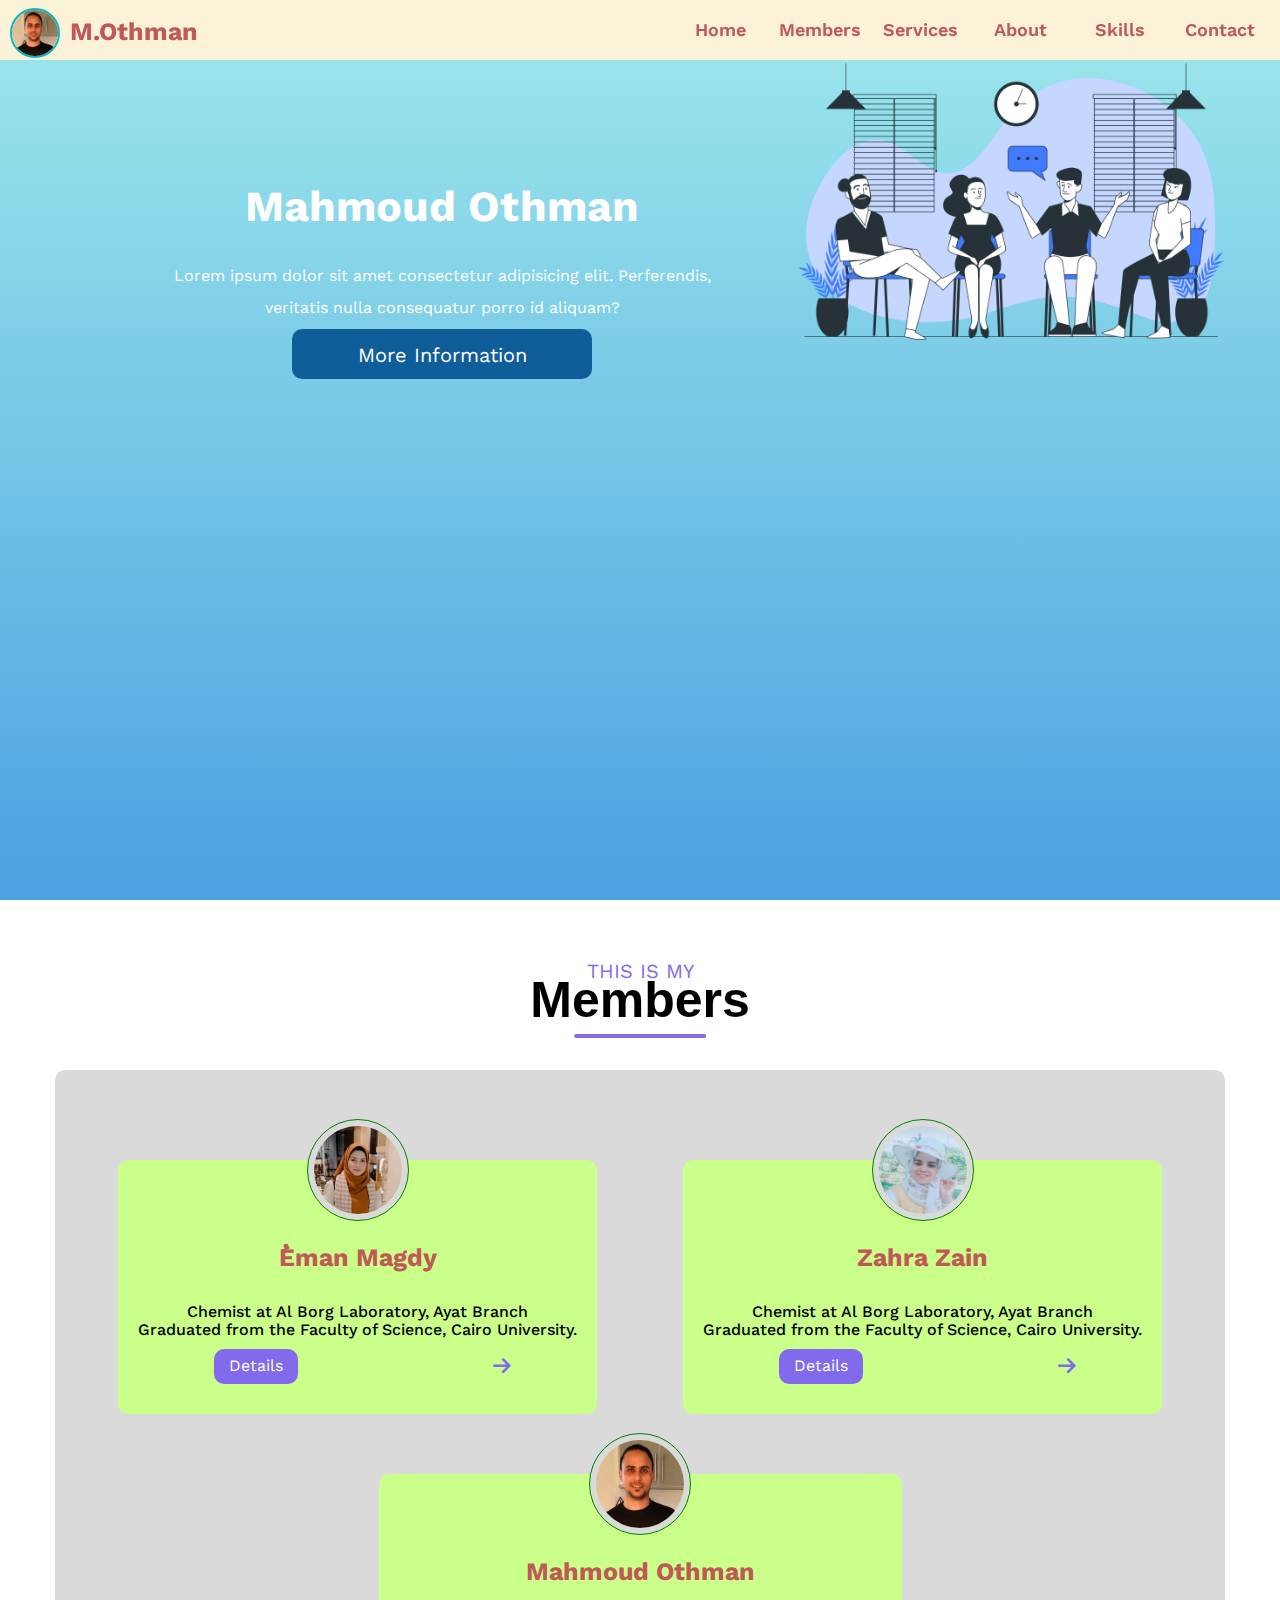
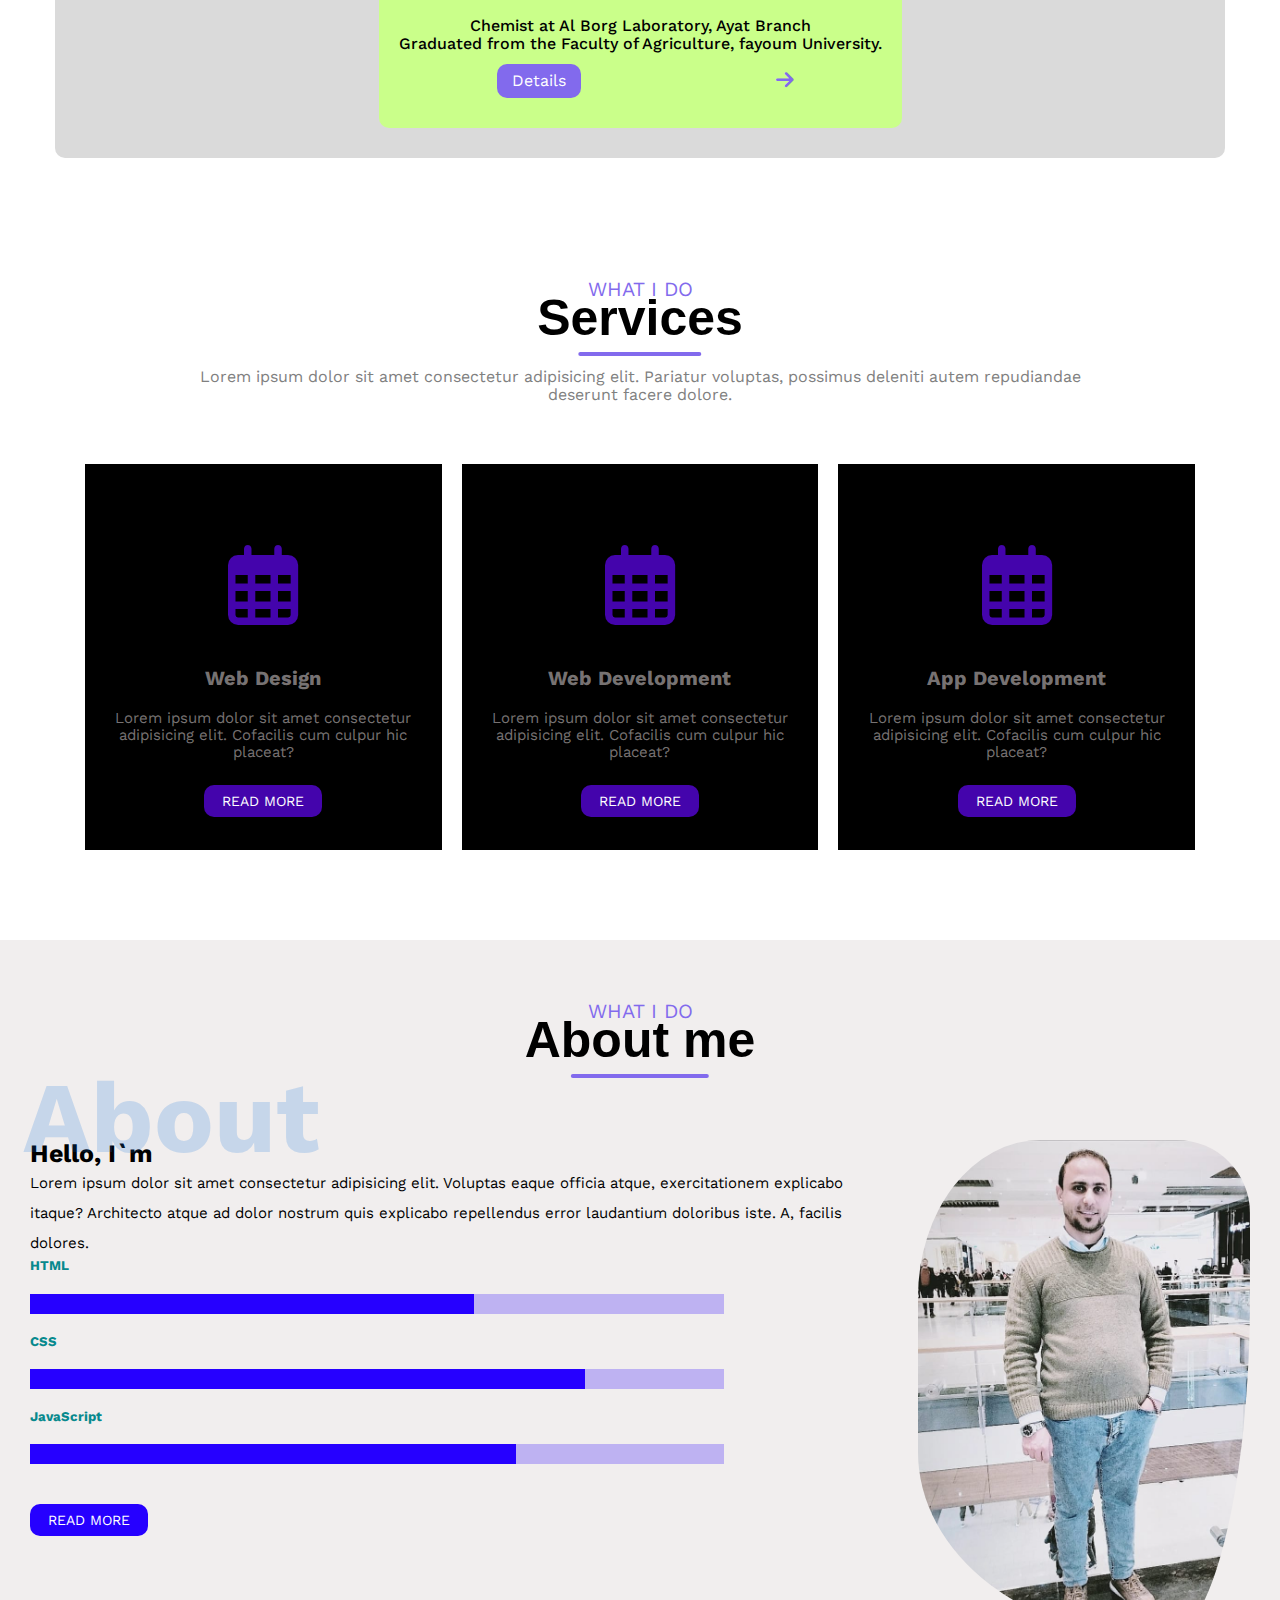
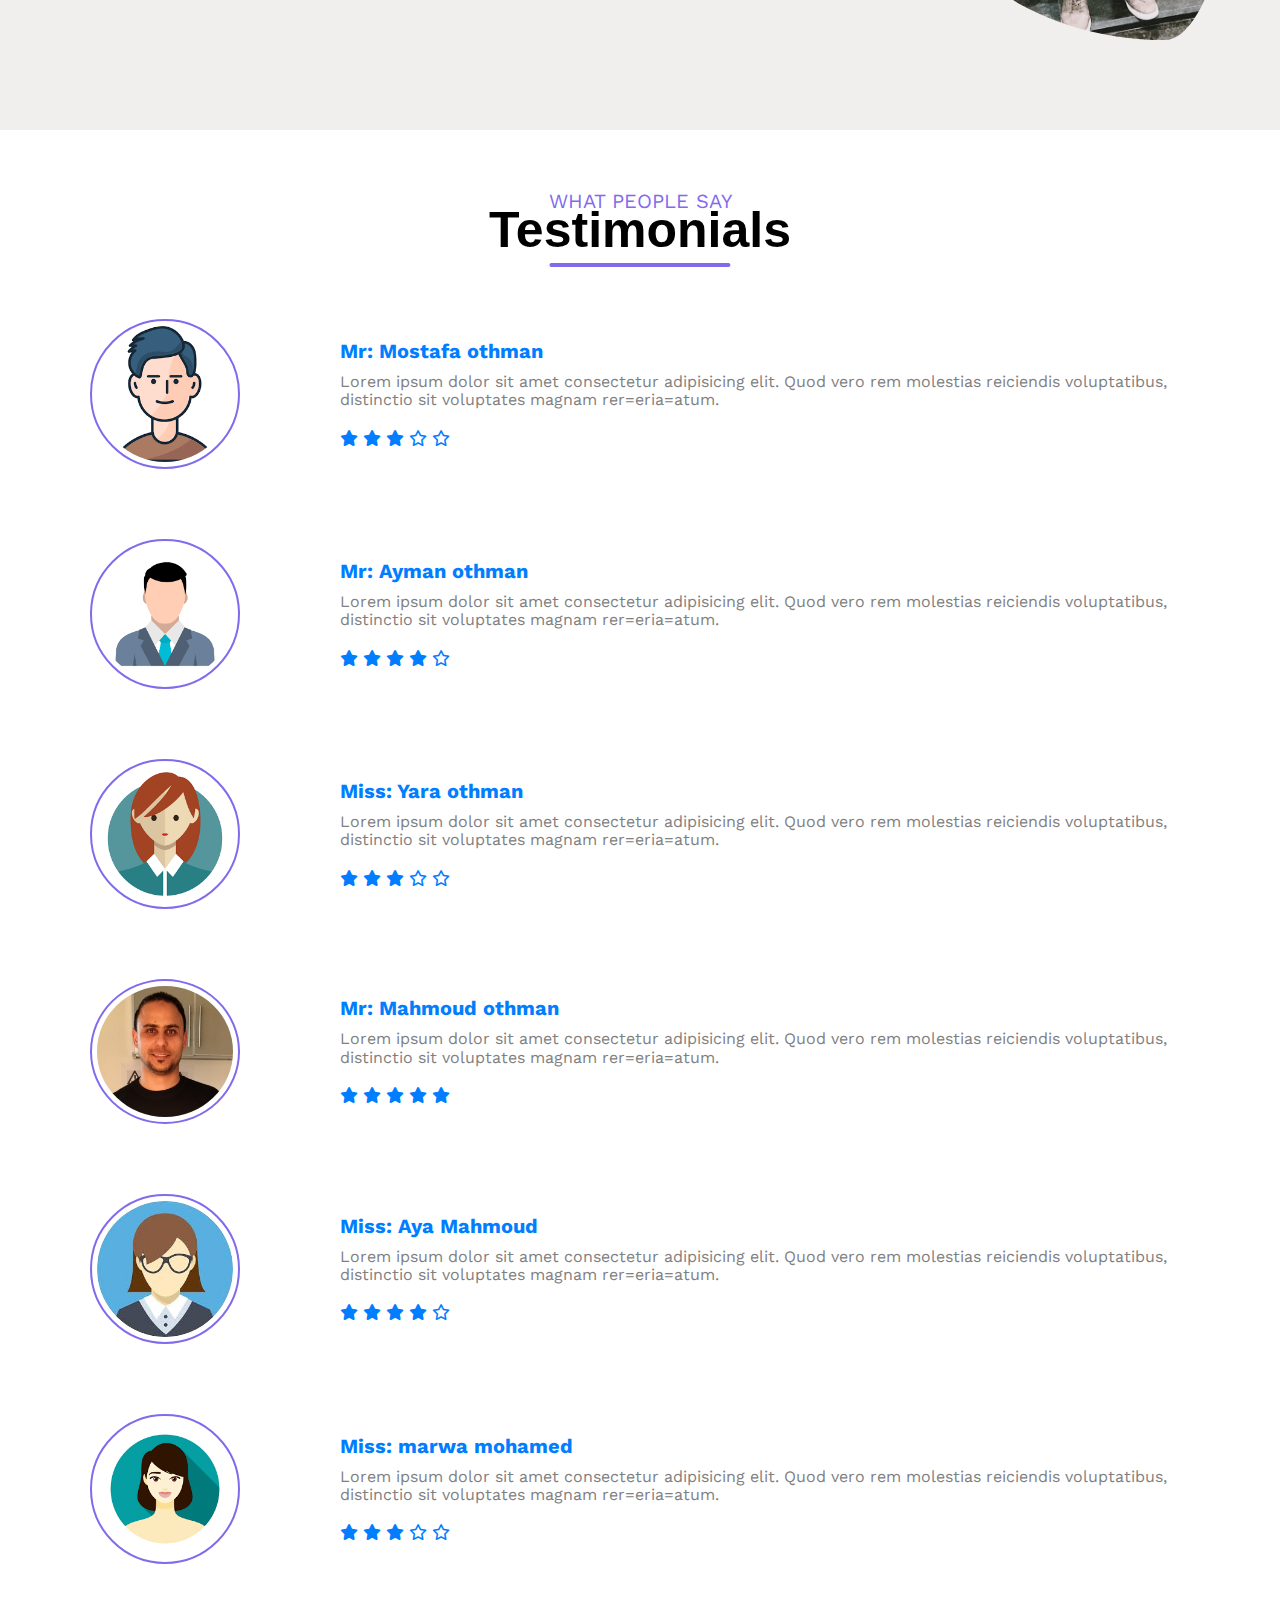
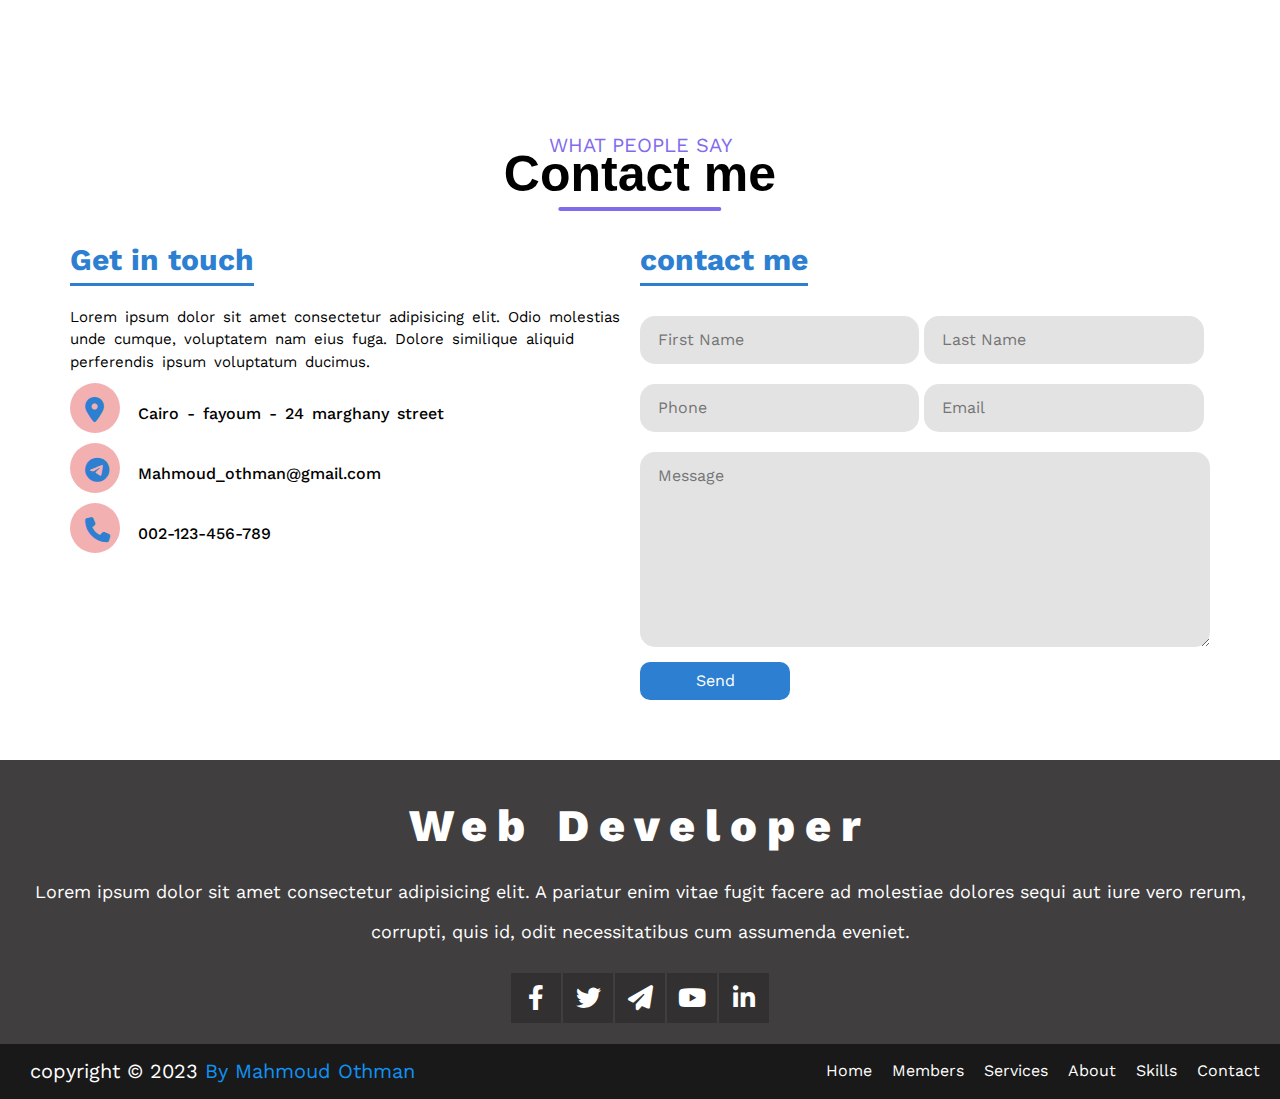
<file: index.html>
<!DOCTYPE html>
<html lang="en">
  <head>
    <meta charset="UTF-8">
    <meta http-equiv="X-UA-Compatible" content="IE=edge">
    <meta name="viewport" content="width=device-width, initial-scale=1.0">
    <!-- Added The Picture Before your page title - top website title-->
    <link rel="icon" href="image/photo.jpeg">
    <!-- Render All Elements Normally  -->
    <link rel="stylesheet" href="css/normalize.css">
    <!-- Font Awesome Library -->
    <link rel="stylesheet" href="css/all.min.css">
    <!-- Main Template Css File -->
    <link rel="stylesheet" href="css/style.css">
    <!-- Main Font Family Files  Google Font -->
    <link rel="preconnect" href="https://fonts.googleapis.com" />
    <link rel="preconnect" href="https://fonts.gstatic.com" crossorigin />
    <link href="https://fonts.googleapis.com/css2?family=Smooch&family=Work+Sans:ital,wght@0,100;0,200;0,300;0,400;0,500;0,600;0,700;0,800;0,900;1,100;1,200;1,300;1,400;1,500;1,600;1,700;1,800;1,900&display=swap" rel="stylesheet">
    <title>TITLE</title>
  </head>
  <body>
    <!-- start header  -->
    <header>
      <div class="logo">
        <img src="image/mahmoud.jpeg" alt="logo">
        <a href="https://www.facebook.com/profile.php?id=100001728804294&mibextid=ZbWKwL" class="logo-title">M.Othman</a>
      </div>
      <div >
        <!-- <span id="list" class="list"></span> -->
        <i class="fa-solid fa-bars fa-beat"  id="list" class="list"></i>
        <ul class="links hide" id="link">
          <li><a href="#Home">Home</a></li>
          <li><a href="#Members">Members</a></li>
          <li><a href="#Services">Services</a></li>
          <li><a href="#About">About</a></li>
          <li><a href="#Testimonials">Skills</a></li>
          <li class="last"><a href="#Contact">Contact</a></li>
        </ul>
      </div>
      <button id="scroll" ><i class="fa-solid fa-circle-up"></i></button>
    </header>
    <!-- End header  -->
    <!-- start Home  -->
    <section class="home" id="Home"> 
      <div class="home-info">
        <div class="info">
          <h1>Mahmoud Othman</h1>
          <p>
            Lorem ipsum dolor sit amet consectetur adipisicing elit. Perferendis,
            veritatis nulla consequatur porro id aliquam?
          </p>
          <a  class="more" href="https://www.facebook.com/profile.php?id=100001728804294&mibextid=ZbWKwL">More Information </a>
        </div>
        <img src="image/Group therapy-bro.png" alt="image">
      </div>
    </section>
    <!-- End Home  -->
    <!-- start Members  -->
    <section class="members" id="Members">
      <div class="main-head">
        <p>THIS IS MY</p>
        <h2>Members</h2>
      </div>
      <div class="container">
        <div class="card">
        <img src="image/eman.jpeg" alt="image">
        <div class="info">
          <div>
            <h3>ُEman Magdy</h3>
            <p>Chemist at Al Borg Laboratory, Ayat Branch <br>
              Graduated from the Faculty of Science, Cairo University.
            </p>
            <a href="https://instagram.com/amona9788?igshid=YmMyMTA2M2Y=">Details</a>
            <i class="fa-solid fa-arrow-right fa-shake fa-lg"></i>

          </div>
        </div>
      </div>
      <div class="card">
        <img src="image/zahraa.jpeg" alt="image">
        <div class="info">
          <div>
            <h3>Zahra Zain</h3>
            <p>Chemist at Al Borg Laboratory, Ayat Branch <br>
              Graduated from the Faculty of Science, Cairo University.
            </p>
            <a href="https://instagram.com/zahraa.zein.54?igshid=YmMyMTA2M2Y=">Details</a>
            <i class="fa-solid fa-arrow-right fa-shake fa-lg"></i>
          </div>
        </div>
      </div>
      <div class="card">
        <img src="image/mahmoud.jpeg" alt="image">
        <div class="info">
          <div>
            <h3>Mahmoud Othman</h3>
            <p>Chemist at Al Borg Laboratory, Ayat Branch <br>
              Graduated from the Faculty of Agriculture, fayoum University.
            </p>
            <a href="https://www.facebook.com/profile.php?id=100001728804294&mibextid=ZbWKwL">Details</a>
            <i class="fa-solid fa-arrow-right fa-shake fa-lg"></i>
          </div>
        </div>
      </div>
    </div>

    </section>
    <!-- End Members  -->
    <!-- start Services  -->
    <section class="Services" id="Services" >
      <div class="main-head">
        <p>WHAT I DO</p>
        <h2>Services</h2>
      </div>
      <p class="services-info">
        Lorem ipsum dolor sit amet consectetur adipisicing elit. Pariatur voluptas, possimus 
        deleniti autem repudiandae deserunt facere dolore.
      </p>
      <div class="container">
        <div class="serv-card">
          <i class="fa-sharp fa-regular fa-calendar-days fa-2xl" ></i>
          <h4>Web Design</h4>
          <p class="card-info-serv">
            Lorem ipsum dolor sit amet consectetur adipisicing elit. Cofacilis cum culpur hic placeat?
          </p>
          <a href="#">READ MORE</a>
        </div>
        <div class="serv-card">
          <i class="fa-sharp fa-regular fa-calendar-days fa-2xl" ></i>
          <h4>Web Development</h4>
          <p class="card-info-serv">
            Lorem ipsum dolor sit amet consectetur adipisicing elit. Cofacilis cum culpur hic placeat?
          </p>
          <a href="#">READ MORE</a>
        </div>
        <div class="serv-card">
          <i class="fa-sharp fa-regular fa-calendar-days fa-2xl" ></i>
          <h4>App Development</h4>
          <p class="card-info-serv">
            Lorem ipsum dolor sit amet consectetur adipisicing elit. Cofacilis cum culpur hic placeat?
          </p>
          <a href="#">READ MORE</a>
        </div>
      </div>
    </section>
    <!-- End Services  -->
    <!-- start About  -->
    <section class="About" id="About" >
    <div class="main-head">
      <p>WHAT I DO</p>
      <h2>About me</h2>
    </div>
    <p class="About-back" >About</p>
    <div class="hello">
      <div>
        <h4>Hello, I`m</h4>
        <p>Lorem ipsum dolor sit amet consectetur adipisicing elit. Voluptas eaque officia atque,
          exercitationem explicabo itaque? Architecto atque ad dolor nostrum quis
          explicabo repellendus error laudantium doloribus iste. A, facilis dolores.
        </p>
        <div class="skill">
          <h5>HTML</h5>
          <div class="card html">
            <span style="width:64%"></span>
          </div>
          <h5>CSS</h5>
          <div class="card css">
            <span style="width:80%"></span>
          </div>
          <h5>JavaScript</h5>
          <div class="card js">
            <span style="width:70%" ></span>
          </div>
        </div>
        <a href="#">READ MORE</a>
      </div>
      <img src="image/profile.jpeg" alt="image">
    </div>
    </section>
    <!-- End About  -->
    <!-- start Testimonials  -->
    <section class="Testimonials" id="Testimonials" >
      <div class="main-head">
        <p>WHAT PEOPLE SAY</p>
        <h2>Testimonials</h2>
      </div>
      <div class="container">
        <div class="testo-card">
          <img src="image/testemonial 1.png" alt="image">
          <div class="info-testmonial">
            <h4>Mr: Mostafa othman</h4>
            <p>
              Lorem ipsum dolor sit amet consectetur adipisicing elit.
              Quod vero rem molestias reiciendis voluptatibus, distinctio 
              sit voluptates magnam rer=eria=atum.
            </p>
            <i class="fa-solid fa-star"></i>
            <i class="fa-solid fa-star"></i>
            <i class="fa-solid fa-star"></i>
            <i class="fa-regular fa-star"></i>
            <i class="fa-regular fa-star"></i>
          </div>
        </div>
        <div class="testo-card">
          <img src="image/testemonial 2.png" alt="image">
          <div class="info-testmonial">
            <h4>Mr: Ayman othman</h4>
            <p>
              Lorem ipsum dolor sit amet consectetur adipisicing elit.
              Quod vero rem molestias reiciendis voluptatibus, distinctio 
              sit voluptates magnam rer=eria=atum.
            </p>
            <i class="fa-solid fa-star"></i>
            <i class="fa-solid fa-star"></i>
            <i class="fa-solid fa-star"></i>
            <i class="fa-solid fa-star"></i>
            <i class="fa-regular fa-star"></i>
          </div>
        </div>
        <div class="testo-card">
          <img src="image/testemonial 3.png" alt="image">
          <div class="info-testmonial">
            <h4>Miss: Yara othman</h4>
            <p>
              Lorem ipsum dolor sit amet consectetur adipisicing elit.
              Quod vero rem molestias reiciendis voluptatibus, distinctio 
              sit voluptates magnam rer=eria=atum.
            </p>
            <i class="fa-solid fa-star"></i>
            <i class="fa-solid fa-star"></i>
            <i class="fa-solid fa-star"></i>
            <i class="fa-regular fa-star"></i>
            <i class="fa-regular fa-star"></i>
          </div>
        </div>
        <div class="testo-card">
          <img src="image/mahmoud.jpeg" alt="image">
          <div class="info-testmonial">
            <h4>Mr: Mahmoud othman</h4>
            <p>
              Lorem ipsum dolor sit amet consectetur adipisicing elit.
              Quod vero rem molestias reiciendis voluptatibus, distinctio 
              sit voluptates magnam rer=eria=atum.
            </p>
            <i class="fa-solid fa-star"></i>
            <i class="fa-solid fa-star"></i>
            <i class="fa-solid fa-star"></i>
            <i class="fa-solid fa-star"></i>
            <i class="fa-solid fa-star"></i>
          </div>
          <!-- عمل خاصية ان لما ادوس على النجمة تتظلل ولما ادوس تانى تتمسح التظليل بواسطة اضافة كلاس وحزفة كلاس يكون جاهز -->
        </div>
        <div class="testo-card">
          <img src="image/testemonial 5.jpg" alt="image">
          <div class="info-testmonial">
            <h4>Miss: Aya Mahmoud </h4>
            <p>
              Lorem ipsum dolor sit amet consectetur adipisicing elit.
              Quod vero rem molestias reiciendis voluptatibus, distinctio 
              sit voluptates magnam rer=eria=atum.
            </p>
            <i class="fa-solid fa-star"></i>
            <i class="fa-solid fa-star"></i>
            <i class="fa-solid fa-star"></i>
            <i class="fa-solid fa-star"></i>
            <i class="fa-regular fa-star"></i>
          </div>
        </div>
        <div class="testo-card">
          <img src="image/testemonial 6.png" alt="image">
          <div class="info-testmonial">
            <h4>Miss: marwa mohamed</h4>
            <p>
              Lorem ipsum dolor sit amet consectetur adipisicing elit.
              Quod vero rem molestias reiciendis voluptatibus, distinctio 
              sit voluptates magnam rer=eria=atum.
            </p>
            <i class="fa-solid fa-star"></i>
            <i class="fa-solid fa-star"></i>
            <i class="fa-solid fa-star"></i>
            <i class="fa-regular fa-star"></i>
            <i class="fa-regular fa-star"></i>
          </div>
        </div>
      </div>
    </section>
    <!-- end Testimonials  -->
    <!-- start Contact  -->
    <section class="Contact" id="Contact" >
        <div class="main-head">
        <p>WHAT PEOPLE SAY</p>
        <h2>Contact me</h2>
        </div>
        <div class="container">
          <div class="info-content">
            <h5>Get in touch</h5>
            <p class="pragh" >Lorem ipsum dolor sit amet consectetur adipisicing elit. Odio molestias unde cumque,
              voluptatem nam eius fuga. Dolore similique aliquid perferendis ipsum voluptatum ducimus.
            </p>
            <p class="social">
              <i class="fa-solid fa-location-dot"></i> Cairo - fayoum - 24 marghany street
            </p>
            <p class="social">
              <i class="fa-brands fa-telegram"></i> Mahmoud_othman@gmail.com
            </p>
            <p class="social">
              <i class="fa-solid fa-phone"></i> 002-123-456-789
            </p>
          </div>
          <!-- <form action="" method="post"> -->
          <form action="" method="get">
            <h5>contact me</h5>
            <input type="text" placeholder="First Name" name="first n">
            <input type="text" placeholder="Last Name" name="last n"><br>
            <input type="number" placeholder="Phone" name="phone">
            <input type="email" placeholder="Email" name="email"><br>
            <textarea placeholder="Message"></textarea><br>
            <input type="submit" value="Send">
          </form>
        </div>
    </section>
    <!-- End contact  -->
    <!-- start footer  -->
    <footer>
        <h3>Web Developer</h3>
        <p>Lorem ipsum dolor sit amet consectetur adipisicing elit. A pariatur enim vitae fugit
          facere ad molestiae dolores sequi aut iure vero rerum, corrupti, 
          quis id, odit necessitatibus cum assumenda eveniet.
        </p>
        <div class="social-footer">
          <div><a href="https://www.facebook.com/profile.php?id=100001728804294&mibextid=ZbWKwL"><i class="fa-brands fa-facebook-f"></i></a></div>
          <div><a href="https://twitter.com/login?lang=ar"><i class="fa-brands fa-twitter"></i></a></div>
          <div><a href="#"><i class="fa-solid fa-paper-plane"></i></a></div>
          <div><a href="https://youtube.com/"><i class="fa-brands fa-youtube"></i></a></div>
          <div><a href="https://www.linkedin.com/login/ar"><i class="fa-brands fa-linkedin-in"></i></a></div>
        </div>
        <div class="copyright">
          <p>copyright &copy 2023  <a href="#">By Mahmoud Othman</a></p>
          <ul>
            <li><a href="#Home">Home</a></li>
            <li><a href="#Members">Members</a></li>
            <li><a href="#Services">Services</a></li>
            <li><a href="#About">About</a></li>
            <li><a href="#Testimonials">Skills</a></li>
            <li class="last"><a href="#Contact">Contact</a></li>
          </ul>
        </div>
    </footer>
    <!-- End footer  -->
    <script src="JS/main.js"  ></script>
  </body>
</html>
</file>
<file: css/style.css>
@import url('https://fonts.googleapis.com/css2?family=Smooch&family=Work+Sans:ital,wght@0,100;0,200;0,300;0,400;0,500;0,600;0,700;0,800;0,900;1,100;1,200;1,300;1,400;1,500;1,600;1,700;1,800;1,900&display=swap');

/* Start Global Rules */
* {
    -webkit-box-sizing: border-box;
    -moz-box-sizing: border-box;
    box-sizing: border-box;
    padding: 0;
    margin: 0;
    }
/* end Global Rules */  

/* start scrollbar */
    /* width */
    ::-webkit-scrollbar {
        width: 15px;
        /* height: 20px; */
    }

    /* Track */
    ::-webkit-scrollbar-track {
        box-shadow: inset 0 0 5px rgb(47, 80, 228); 
        border-radius: 10px;
    }

    /* Handle */
    ::-webkit-scrollbar-thumb {
        background: rgb(45, 63, 221); 
        border-radius: 10px;
    }

    /* Handle on hover */
    /* ::-webkit-scrollbar-thumb:hover {
        background: #ffffff; 
    } */
/* end scrollbar */

html {
    scroll-behavior: smooth;
}

body {
    font-family: "Open Sans", sans-serif;
    font-family: 'Work Sans', sans-serif;
}

ul {
    list-style: none;
    margin: 0;
    padding: 0;
}

a {
    text-decoration: none;
}

.container {
    padding-left: 15px;
    padding-right: 15px;
    margin-left: auto;
    margin-right: auto;
}

section {
    padding-top: 60px;
    padding-bottom: 60px;
}

/* Start Variables */
:root {
    --main-color:#07898d;
    --secondary-color:#c879ff;
    --title-color:#826aed;
    --four-color:#ffb7ff;
    --five-color:#caff8a;
    --section-padding: 60px;
    --section-background: #f6f6f6;
    --paragraph-color: #777;
    --main-transition: 0.5s ease;
}
  /* End Variables */


                            /* Mobile screen */
@media (max-width: 767px) {
  section.home {
    padding: 70px 10px 0px 10px;
  }

}

                            /* Small screen */
@media (min-width: 768px) {
    .container {
        width: 750px;
    }
}

                            /* Medium screen */
@media (min-width: 992px) {
    .container {
        width: 970px;
    }
}

                            /* Large screen */
@media (min-width: 1200px) {
    .container {
        width: 1170px;
    }
}

.main-head h2 {
  font-size: 50px;
  font-family: 'Franklin Gothic Medium', 'Arial Narrow', Arial, sans-serif;
  color: black;
  margin: 20px auto 40px ;
  text-align: center;
  width: fit-content;
  position: relative;
  transition:var(--main-transition) ;
}
.main-head p {
  text-align: center;
    margin-bottom: -31px;
    font-size: 20px;
    color: var(--title-color);
}

.main-head h2:before {
  content: "";
  position: absolute;
  right: 50%;
  left: 50%;
  transform: translate(-50%, -50%);
  bottom: -10px;
  width: 60%;
  height: 4px;
  border-radius: 20px;
  background-color: var(--title-color);
  transition: var(--main-transition);
  -webkit-transition: var(--main-transition);
  -moz-transition: var(--main-transition);
  -ms-transition: var(--main-transition);
  -o-transition: var(--main-transition);
  -webkit-border-radius: 20px;
  -moz-border-radius: 20px;
  -ms-border-radius: 20px;
  -o-border-radius: 20px;
}

.main-head h2:hover:before {
  width: 100%;
}

.main-head h2:hover {
  letter-spacing: 2px;
}
     /* End Global Rules */


    /* start header  */
header {
  display: flex;
  justify-content: space-between;
  align-items: center;
  width: 100%;
  max-height: 60px;
  background-color: #fbf2d7;
  padding: 5px 10px;
  padding-bottom: 0;
  position: fixed;
  top: 0;
  z-index: 999;
}

header .logo{
  display: flex;
  gap: 10px;
  align-items: center;
}

header .logo img {
  width: 50px;
  height: 50px;
  border-radius: 50%;
  border: 2px solid #00baca;
  transition:2s ease;
  -webkit-transition:2s ease;
  -moz-transition:2s ease;
  -ms-transition:2s ease;
  -o-transition:2s ease;
  -webkit-border-radius: 50%;
  -moz-border-radius: 50%;
  -ms-border-radius: 50%;
  -o-border-radius: 50%;
}


header .logo .logo-title {
  color: #c05858;
  font-size: 25px;
  font-weight: bold;
  transition:var(--main-transition);
  -webkit-transition:var(--main-transition);
  -moz-transition:var(--main-transition);
  -ms-transition:var(--main-transition);
  -o-transition:var(--main-transition);
}

header .logo:hover .logo-title {
  color: #00baca;
}

header .logo:hover img {
  transform: translateX(200px) rotate(360deg);
  -webkit-transform: translateX(200px) rotate(360deg);
  -moz-transform: translateX(200px) rotate(360deg);
  -ms-transform: translateX(200px) rotate(360deg);
  -o-transform: translateX(200px) rotate(360deg);
}


/* screen mobile header*/


@media (max-width: 867px) {
  header .links {
    position: fixed;
    top: 60px;
    right: 10px;
    width: 180px;
    background-color: #34a7b2;
    border-radius: 5px;
    animation-name: menu;
    animation-duration: 1s;
    -webkit-border-radius: 5px;
    -moz-border-radius: 5px;
    -ms-border-radius: 5px;
    -o-border-radius: 5px;
}

  .hide {
    display: none;
  }

  header li {
    /* text-align: center; */
    border-bottom: 2px solid transparent;
    transition: var(--main-transition);
    -webkit-transition: var(--main-transition);
    -moz-transition: var(--main-transition);
    -ms-transition: var(--main-transition);
    -o-transition: var(--main-transition);
    margin: 2px 4px ;
    border-bottom: 1px solid #ffffff;
    padding: 10px 10px 10px 40px;
  }
  header li a {
    transition: var(--main-transition);
    -webkit-transition: var(--main-transition);
    -moz-transition: var(--main-transition);
    -ms-transition: var(--main-transition);
    -o-transition: var(--main-transition);
  }

  header li:hover {
    padding-left: 60px;
    background-color: rgb(169 207 217 / 30%);
  }
  header li:hover a{
    color: black;
  }

  header li.last{
    border-bottom: 1px solid transparent;
  }

  header li a {
    color: #ffffff;
    font-size: 15px;
    font-weight: 600;
  }

  .list {
    cursor: pointer;   
    /* position: absolute;
    top: 8px;
    right: 40px;
    width: 3px;
    height: 40px;
    background-color: black;
    transform: rotate(90deg);
    -webkit-transform: rotate(90deg);
    -moz-transform: rotate(90deg);
    -ms-transform: rotate(90deg);
    -o-transform: rotate(90deg);  */
  }

  /* .list:after {
    content: "";
    position: absolute;
    top: 0;
    left: 8px;
    width: 3px;
    height: 40px;
    background-color: black;
  }

  .list:before {
    content: "";
    position: absolute;
    top: 0;
    left: -8px;
    width: 3px;
    height: 40px;
    background-color: black;
  } */

  i {
    font-size: 25px;
    margin-right: 20px;
  }
}


/* screen small header*/


@media (min-width: 868px) {
  header li {
    padding-bottom:15px;
    width: 80px;
    font-size: 18px;
    text-align: center;
  }

  header .links {
    display: flex;
    justify-content: space-around;
    align-items: center;
  }

  header li {
    text-align: center;
    transition: var(--main-transition);
    -webkit-transition: var(--main-transition);
    -moz-transition: var(--main-transition);
    -ms-transition: var(--main-transition);
    -o-transition: var(--main-transition);
    padding-top: 20px;
    position: relative;
    top: -14px;
    width: 100px;
  }
  
  header li a {
    color: #c05858;
    font-weight: 600;

  }
  
  header li::before{
    content: "";
    position: absolute;
    top: 0;
    left: 0;
    width: 0%;
    height: 100%;
    background-color: #00b9ca3a;
    border-top: 3px solid #085692;
    transition: var(--main-transition);
    -webkit-transition: var(--main-transition);
    -moz-transition: var(--main-transition);
    -ms-transition: var(--main-transition);
    -o-transition: var(--main-transition);
    z-index: -1;
  } 

  header li:hover::before{
    width: 100%;
  }

  #list {
    visibility: hidden;
  }
}
/* start scroll top bar */
header #scroll {
  width: 0px;
  border: none;
  outline: none;
  font-weight: bold;
  position: fixed;
  right: -10px;
  bottom: 40px;
  opacity: 0;
  cursor: pointer;
  transition: var(--main-transition);
}

#scroll.show {
  right: 50px;
  opacity: 1;
}

header #scroll:hover{
  transform: scale(1.2);
  -webkit-transform: scale(1.2);
  -moz-transform: scale(1.2);
  -ms-transform: scale(1.2);
  -o-transform: scale(1.2);
}

header #scroll i {
  color: #158baf;
  font-size: 30px;
  border: none;
  outline: none;
  border-radius: 50%;
}

@media(max-width:992px){
  header #scroll {
    right: 10px;
  }
}
/* end scroll top bar */

    /* End header  */
    /* start Home */
.home {
  background-image: linear-gradient( #9ee9eb,#4ba1e2);
  height: 100vh;
  padding: 50px;
}
.home .home-info{
  display: flex;
  justify-content: space-between;
  align-items: center;
  margin: 0px 0px 30px 90px;
  gap: 50px;
}
.home .home-info div:first-child{
  text-align: center;
  color: white;
}
.home .home-info h1{
  font-size: 37px;
  margin-top: 80px;
}
.home .home-info p{
  line-height: 2;
}
.home .home-info .more{
  display: block;
  width: 300px;
  height: 50px; 
  padding: 15px 10px 10px 10px;
  background-color: #0f5d99;
  color: white;
  margin-top: 100px;
  margin-left: 100px;
  font-size: 20px;
  text-align: center;  
  transition: var(--main-transition);
  -webkit-transition: var(--main-transition);
  -moz-transition: var(--main-transition);
  -ms-transition: var(--main-transition);
  -o-transition: var(--main-transition);  
  border-radius: 10px;
  -webkit-border-radius: 10px;
  -moz-border-radius: 10px;
  -ms-border-radius: 10px;
  -o-border-radius: 10px;
}
.home .home-info .more:hover{
  background-color: #074270;
}

.home .home-info img{
  max-width: 40%;
    border-style: none;
    margin-top: -50px;
    /* z-index: 999; */
  position: relative;
  top: -10px;
  /*animation: animation-img  ease 3s ;
  animation-iteration-count: infinite;
  */animation: animation-img 1.5s linear infinite alternate-reverse;
  -webkit-animation: animation-img 1.5s ease infinite alternate-reverse;
}

@keyframes animation-img {
  0% {
    top: -10px;
  }
  100% {
    top: 50px;
  }
}

/*  Mobile screen */

@media (max-width:  767px) {
  .home .home-info{
    padding-top: 30px;
    margin: 0px;
    gap: 0px;
    flex-direction: column;
  }

  .home .home-info .more{
    margin: 20px auto;
    font-size: 20px;
    text-align: center;  
  }

  .home .home-info h1{
    font-size: 35px;
  } 

  /* .home .home-info img{
    max-width: 60%;
    bottom: 20px;
  } */
}
                            /* Small screen */
@media (min-width: 768px) {
  .home .home-info{
    flex-direction: column;
  }

  .home .home-info .more{
    margin: 5px auto; 
  }
  
  /* .home .home-info img{
    bottom: 60px;
  } */
}

/* Medium screen */
@media (min-width: 992px) {
  .home .home-info{
    flex-direction: row;
  }
}

@media(min-width: 1100px){
  .home .home-info h1{
    font-size: 43px;
  }
}

/* End Home  */

/* start Members  */

.members .container {
  background-color: #dadada;
  display: flex;
  justify-content: space-around;
  align-items: center;
  gap: 20px;
  flex-wrap: wrap;
  padding: 50px 30px 30px 30px;
  border-radius: 10px;
}

.members .card{
  background-color: var(--five-color);
  padding: 20px;
  text-align: center;
  border-radius: 10px;
  -webkit-border-radius: 10px;
  -moz-border-radius: 10px;
  -ms-border-radius: 10px;
  -o-border-radius: 10px;
  margin-top: 40px;
  position: relative;
}

.members .card img {
  width: 100px;
  height: 100px;
  border-radius: 50%;
  -webkit-border-radius: 50%;
  -moz-border-radius: 50%;
  -ms-border-radius: 50%;
  -o-border-radius: 50%;
  background-color: #00baca;
  border: 6px solid #dadada;
  position: relative;
  bottom: 60px;
  outline: 1px solid green;
  transition:  var(--main-transition);
  -webkit-transition:  var(--main-transition);
  -moz-transition:  var(--main-transition);
  -ms-transition:  var(--main-transition);
  -o-transition:  var(--main-transition);
}

.members .card img:hover {
  width: 150px;
  height: 150px;
  transform: rotate(360deg);
  -webkit-transform: rotate(360deg);
  -moz-transform: rotate(360deg);
  -ms-transform: rotate(360deg);
  -o-transform: rotate(360deg);
} 
  

.members .card .info h3{
  margin-top: -40px;
  margin-bottom: 30px;
  font-size: 25px;
  color: var(--title-color);
  color: #c05858;
}
.members .card .info p{
  font-weight: 500;
}
.members .card .info a{
  text-decoration: none;
  display: inline-block;
  margin: 10px;
  background-color: var(--title-color);
  padding: 8px 15px;
  border-radius: 10px;
  position: relative;
  left: -90px;
  color: white;
  transition: var(--main-transition);
  -webkit-transition: var(--main-transition);
  -moz-transition: var(--main-transition);
  -ms-transition: var(--main-transition);
  -o-transition: var(--main-transition);
}

.members .card .info a:hover {
  left: -70px;
  background-color: #5d3cf0;
}

.fa-arrow-right{
  color: var(--title-color);
  position: relative;
  right: -90px;
}
/*  End Members  */
/* start Services  */
.Services p.services-info{
  width: 70%;
  text-align: cec;
  text-align: center;
  margin: -20px auto 30px;
  color: gray;
}

.Services .container{
  display: grid;
  grid-template-columns: repeat(auto-fill , minmax(300px , 1fr));
  padding: 20px;
  border-radius: 10px;
}
.Services .container .serv-card{
  text-align: center;
  margin: 10px;
  background-color: black;
  color: #fff5f57a;
  padding: 40px 20px;
  transition: var(--main-transition);
  -webkit-transition: var(--main-transition);
  -moz-transition: var(--main-transition);
  -o-transition: var(--main-transition);
  -ms-transition: var(--main-transition);
}

.Services .container .serv-card:hover{
  transform: translateY(-10px);
  -webkit-transform: translateY(-10px);
  -moz-transform: translateY(-10px);
  -ms-transform: translateY(-10px);
  -o-transform: translateY(-10px);
  box-shadow: 0px 3px 10px 5px #4404ac;
}
.Services .container .serv-card i{
  margin: 80px 0;
  font-size: 80px;
  color: #4404ac;
}
.Services .container .serv-card h4{
  margin-bottom: 20px;
  font-size: 20px;
}
.Services .container .serv-card p.card-info-serv{
  font-size: 15px;
  margin-bottom: 30px;
}
.Services .container .serv-card a{
  padding: 8px 18px;
  color: white;
  background-color: #4404ac;
  font-size: 14px;
  border-radius: 10px;
  -webkit-border-radius: 10px;
  -moz-border-radius: 10px;
  -ms-border-radius: 10px;
  -o-border-radius: 10px;
  transition: var(--main-transition);
  -webkit-transition: var(--main-transition);
  -moz-transition: var(--main-transition);
  -ms-transition: var(--main-transition);
  -o-transition: var(--main-transition);
}

.Services .container .serv-card a:hover {
  background-color: #096bdb;
}
/* End Services  */
/* start About  */
.About {
  background-color: rgb(241, 238, 238);
  position: relative;
}
.About  .About-back{
  position: absolute;
  top: 120px;
  left: 23px;
  font-size: 100px;
  font-weight: bold;
  color: #096bdb2f;
}


.About .hello{
  display: flex;
  gap: 20px;
  padding: 30px;
}

.About .hello h4{
  font-size: 25px;
}
.About .hello p{
  font-size: 15px;
  line-height: 2;
}
.About .hello img{
  max-width: 500px;
  max-height: 500px;
  border-top-right-radius: 120px;
  border-top-left-radius: 201px 258px;
  border-bottom-left-radius: 405px 309px;
  border-bottom-right-radius: 140px 564px
}


.About .hello .skill{
  width: 80%;
}

@media(max-width:992px){
  .About .hello img {
    display: none;
  }
  .About .hello .skill{
    width: 100%;
  }
}
.About .hello .skill h5 {
  color: var(--main-color);
}
.About .hello .skill .card {
  width: 100%;
  height: 20px;
  background-color: rgb(39 0 255 / 25%);
  margin: 20px 0;
}

.About .hello .skill .card span {
  display: inline-block;
  background-color: rgb(38, 0, 255);
  height: 100%;
}

.About .hello div a {
  display: inline-block;
  margin-top: 20px;
  padding: 8px 18px;
  color: white;
  background-color: rgb(38, 0, 255);
  font-size: 14px;
  border-radius: 10px;
  -webkit-border-radius: 10px;
  -moz-border-radius: 10px;
  -ms-border-radius: 10px;
  -o-border-radius: 10px;
  transition: var(--main-transition);
  -webkit-transition: var(--main-transition);
  -moz-transition: var(--main-transition);
  -ms-transition: var(--main-transition);
  -o-transition: var(--main-transition);
}

.About .hello div a:hover {
  background-color: #096bdb;
}
/* End About  */

/* start Testimonials */
.Testimonials .container .testo-card{
  display: flex;
  justify-content: space-around;
  align-items: center;
  margin-bottom: 30px;
  border-radius: 30px;
  -webkit-border-radius: 30px;
  -moz-border-radius: 30px;
  -ms-border-radius: 30px;
  -o-border-radius: 30px;
  padding: 20px;
  transition: var(--main-transition);
  -webkit-transition: var(--main-transition);
  -moz-transition: var(--main-transition);
  -ms-transition: var(--main-transition);
  -o-transition: var(--main-transition);
}

.Testimonials .container .testo-card img{
  width: 150px;
  border: 2px solid var(--title-color);
  border-radius: 50%;
  margin-right: 100px;
  padding: 5px;

}

.Testimonials .container .testo-card:hover {
  box-shadow: 0px 0px 5px 1px rgba(128, 128, 128, 0.322);
}

.Testimonials .container .testo-card .info-testmonial h4{
  font-size: 20px;
  margin-bottom: 10px;
  color: #007eff;
}
.Testimonials .container .testo-card .info-testmonial p{
  color: gray;
  margin-bottom: 20px;
}
.Testimonials .container .testo-card .info-testmonial i{
  color: #007eff;
}

@media(max-width:992px){
  .Testimonials .container .testo-card{
    flex-direction: column;
    text-align: center;
  }

  .Testimonials .container .testo-card img{
    margin: 20px 0 20px 0 ;
  }
}
/* end Testimonials */
/* start Contact */
.Contact .container{
  display: flex;
  justify-content: space-around;
}
.Contact .container .info-content{
  width: 50%;
}
.Contact .container h5{
  font-size: 30px;
  color: #2d7fd1;
  border-bottom: 3px solid #2d7fd1;
  width: fit-content;
  margin-bottom: 20px;
  padding-bottom: 5px;
}
.Contact .container .info-content p{
  font-size: 15px;
  line-height: 1.5;
  word-spacing: 3px;
  margin: 10px 0px;
}
.Contact .container .info-content p.social{
  color: black;
  font-size: 16px;
  font-weight: 500;
}
.Contact .container .info-content p.social i{
  font-size: 25px;
  color: #2d7fd1;
  margin-right: 10px;
  background-color: rgba(218, 21, 21, 0.336);
  border-radius: 50%;
  padding: 14px 15px;
  width: 50px;
  height: 50px;
  -webkit-border-radius: 50%;
  -moz-border-radius: 50%;
  -ms-border-radius: 50%;
  -o-border-radius: 50%;
  
}


.Contact .container form {
  width: 50%;
}

.Contact .container form input:not(:last-of-type){
    padding: 15px 18px;
    border-radius:15px;
    margin: 10px 0px;
    width: 49%;
    outline: none;
    border: none;
    background-color: #80808038;
    -webkit-border-radius:15px;
    -moz-border-radius:15px;
    -ms-border-radius:15px;
    -o-border-radius:15px;
}
.Contact .container form textarea[placeholder="Message"]{
  padding: 15px 18px;
  border-radius: 15px;
  margin: 10px 0px;
  outline: none;
  border: none;
  width: 100%;
  height: 195px;
  background-color: #80808038;
  -webkit-border-radius: 15px;
  -moz-border-radius: 15px;
  -ms-border-radius: 15px;
  -o-border-radius: 15px;
}

.Contact .container form input[type="submit"]{
  padding: 10px 20px;
  width: 150px;
  color: white;
  background-color: #2d7fd1;
  border: none;
  outline: none;
  border-radius: 10px;
}

@media(max-width:992px){
  .Contact .container {
    flex-direction: column;
  }

  .Contact .container .info-content{
    width: 100%;
  }

  .Contact .container form {
    width: 100%;
    margin-top: 20px;
  }
  .Contact .container h5{
    margin: 40px auto;
  }

  .Contact .container .info-content p.pragh {
    text-align: center;
  }
}
/* end Contact */

/* start footer  */
footer {
  padding: 20px 0px 0px;
  background-color: #403e3e;
  color: white
}
footer h3{
  text-align: center;
  font-size: 45px;
  margin: 20px;
  font-weight: 800;
  letter-spacing: 10px;
}
footer p{
  text-align: center;
  font-size: 18px;
  line-height: 40px;
  padding: 0px 20px;
}
footer .social-footer{
  display: flex;
  justify-content: center;
  align-items: center;
  margin: 20px auto;
}
footer .social-footer div{
  padding: 15px;
  background-color: #323030f5;
  margin: 1px;
  width: 50px;
  height: 50px;
  display: flex;
  justify-content: center;
  align-items: center;
  cursor: pointer;
}

footer .social-footer div a i{
  color: rgb(255, 255, 255);
}

/* footer .social-footer div a i.fa-youtube{
  color: red;
} */

@media(max-width:992px){
  footer .social-footer div{
    justify-content: flex-start;
  }
}


footer .social-footer div:nth-child(4):hover {
  background-color: #fffffff5;
  color: red;
}

footer .social-footer div:nth-child(4):hover i{
  color: red;
}

footer .social-footer div:not(:nth-child(4)):hover {
  background-color: #1092F3;
}
footer .social-footer div i{
  font-size: 25px;
  transition: var(--main-transition);
  -webkit-transition: var(--main-transition);
  -moz-transition: var(--main-transition);
  -ms-transition: var(--main-transition);
  -o-transition: var(--main-transition);
}
footer .social-footer div:hover i{
  transform: scale(1.1);
  -webkit-transform: scale(1.1);
  -moz-transform: scale(1.1);
  -ms-transform: scale(1.1);
  -o-transform: scale(1.1);
}
footer .copyright{
  display: flex;
  justify-content: space-between;
  align-items: center;
  background-color: rgb(26, 25, 25);
  height: 55px;
  padding: 0px 10px;
}
footer .copyright p{
  font-size: 20px;
}
footer .copyright p a{
  color: #1092F3;
}
/* footer .copyright p span:hover{

} */
footer .copyright ul{
  display: flex;
}

@media(max-width:992px){
  footer .copyright ul{
    display: none;
  }
  footer .copyright p{
    font-size: 18px;
  }
}
footer .copyright ul li{
  margin: 0px 10px;
  cursor: pointer;
}
footer .copyright ul li a{
  color: white;
  transition: var(--main-transition);
  -webkit-transition: var(--main-transition);
  -moz-transition: var(--main-transition);
  -ms-transition: var(--main-transition);
  -o-transition: var(--main-transition);
}
footer .copyright ul li:hover a{
  color: #1092F3;
}


/* end footer  */
</file>
